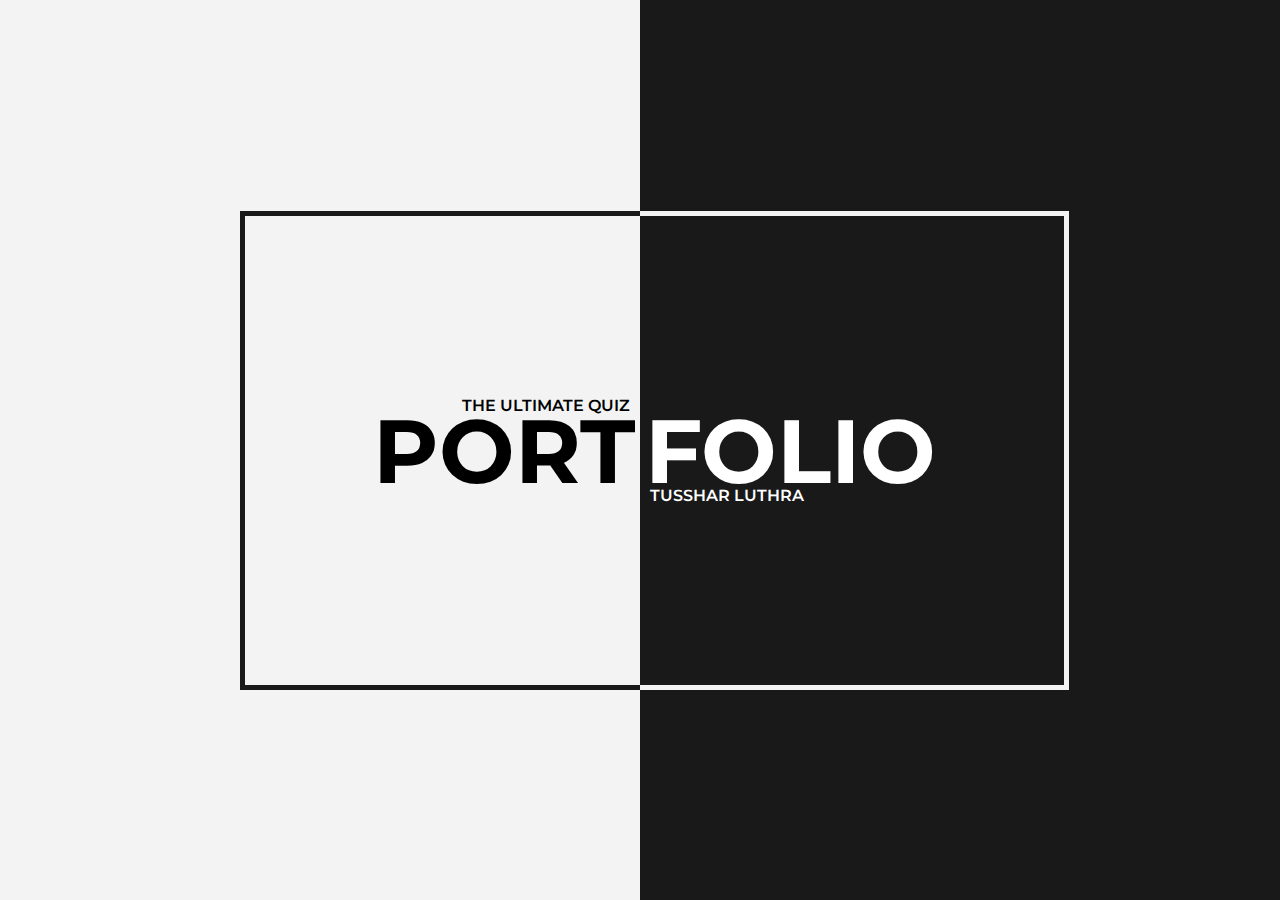
<file: portfolio/index.html>
<!DOCTYPE html>
<html lang="en">
  <head>
    <meta charset="UTF-8" />
    <meta http-equiv="X-UA-Compatible" content="IE=edge" />
    <meta name="viewport" content="width=device-width, initial-scale=1.0" />
    <title>The Ultimate Quiz - Portfolio</title>
    <link rel="stylesheet" href="style.css" />
    <link rel="preconnect" href="https://fonts.gstatic.com" />
    <link
      href="https://fonts.googleapis.com/css2?family=Montserrat&display=swap"
      rel="stylesheet"
    />
    <link
      href="https://fonts.googleapis.com/css2?family=Montserrat:wght@800&display=swap"
      rel="stylesheet"
    />
  </head>
  <body>
    <div class="container">
      <!-- <section>
        <h1 class="title">
          The Ultimate Quiz <br />
          Portfolio
        </h1>
        <p class="subtitle">Knowledge is Power!</p>
        <p class="scrollMsg">
          swipe left <span class="arrowBody"></span>
          <?xml version="1.0" encoding="UTF-8" standalone="no"?>
          <!DOCTYPE svg PUBLIC "-//W3C//DTD SVG 1.1//EN" "http://www.w3.org/Graphics/SVG/1.1/DTD/svg11.dtd">
          <svg
            class="triangle"
            style="
              fill-rule: nonzero;
              clip-rule: evenodd;
              stroke-linecap: round;
              stroke-linejoin: round;
            "
            xmlns:xlink="http://www.w3.org/1999/xlink"
            xmlns="http://www.w3.org/2000/svg"
            xml:space="preserve"
            width="100%"
            xmlns:vectornator="http://vectornator.io"
            version="1.1"
            viewBox="0 0 144.53 128.24"
          >
            <defs />
            <g id="Layer 1" vectornator:layerName="Layer 1">
              <path
                d="M62.2865+121.081L2.36049+17.2836C-3.15048+7.73814+1.31704-2.63175e-06+12.339+0L132.191+2.86176e-05C143.213+3.12493e-05+147.68+7.73818+142.17+17.2837L82.2435+121.081C76.7325+130.626+67.7975+130.626+62.2865+121.081Z"
                opacity="1"
                fill="#ffffff"
              />
            </g>
          </svg>
        </p>
      </section> -->
      <section class="titleScreen">
        <div class="half">
          <h1 class="title">Port</h1>
        </div>
        <div class="half">
          <h1 class="title">folio</h1>
        </div>
      </section>

      <section>
        <h1 class="slideTitle">Process</h1>
        <p class="slideContent">
          The process of this project was long lasting and totally worth it.
          Throughout the process, I've enhanced my skills using APIs, CSS and
          Javascript. I've also learned a new programming language along the way
          named SASS. SASS is basically a programming language that is used to
          give extra stying to the website. Using this is not necessary but it
          is helpful because most full stack front-end developer jobs nowdays
          require SASS as a mastered language. This project will also go onto my
          resume for others to see and I will have a better chance of getting
          hired in the future. The process of the making of this project was 3
          main steps. Step 1, design. Designing the website was the first thing
          that I had to do. Without it, it would've been just a random website
          with bad looks. Step 2, layout. In this step, we make the website and
          styling the layout of the website. This is where we make the design
          come to life. And finally step 3, getting the questions. Getting the
          questions was the hardest part about this. I basically had to contact
          an API(Application Programming Interface) which gives me a question
          everytime you get one correct. This whole process took multiple
          attempts to complete and I encountered multiple errors in my code and
          I think you will be better off not seeing them.
        </p>
      </section>

      <section>
        <h1 class="slideTitle">Step 1 - Design</h1>
        <p class="slideContent">
          I came up with 2 designs of this quiz but at the end, I went for a
          more minimal look. The design that I didn't use are down below. They
          were used to create V1.0.0 of this site but this is V2.0.0.
        </p>

        <div class="slidePics">
          <img src="/assets/img/main.jpg" class="slideImg" />
          <img src="/assets/img/quiz.jpg" class="slideImg" />
          <img src="/assets/img/endMsg.jpg" class="slideImg" />
        </div>
      </section>

      <section>
        <h1 class="slideTitle">Step 2 - Layout</h1>
        <p class="slideContent">
          The layout wasn't the hard part. I just had to make some elements of
          the website and style it. I do it by programming the basic element and
          styling them sperately. The following is a picture of programming
          those basic elements.
        </p>

        <div class="slidePics">
          <img src="/assets/img/layout.png" class="slideImgBig" />
        </div>
      </section>

      <section>
        <h1 class="slideTitle">Step 3 - Getting the Questions</h1>
        <p class="slideContent">
          Getting the questions and displaying it was the hardest part about all
          this. I get my questions from an API (Application Programming
          Interface). That is basically a source which I call everytime you get
          a question correct and that provides me with the next question. I then
          display the questions, options and style them.
        </p>
      </section>

      <section>
        <h1 class="slideTitle">That's it!</h1>
        <p class="slideContent">
          That's it. That's how I made this quiz but it took 30+ hours of work.
          Imagine yourself just typing for 30 hours. It would cook your brain
          and that's exatly what happened with me. This project got my brain
          cooked multiple times but It was all worth it for 2 reasons. Number
          one, This was a school project so I had to do it. And number two, this
          goes on my resume so I'm happy. Did you do the quiz yet? Click
          <a class="quizLink" href="/quiz/">here</a> to play this quiz. And as
          always, have a great day!
        </p>
      </section>

      <!-- <section class="titleScreen">
        <div class="half">
          <h1 class="title">Port</h1>
        </div>
        <div class="half">
          <h1 class="title">folio</h1>
        </div>
      </section>

      <section>
        <div class="slide">
          <h1 class="slideTitle">Process</h1>
          <p class="slideContent">
            The process of this project was long lasting and totally worth it.
            Throughout the process, I've enhanced my skills using APIs, CSS and
            Javascript. I've also learned a new programming language along the
            way named SASS. SASS is basically a programming language that is
            used to give extra stying to the website. Using this is not
            necessary but it is helpful because most full stack front-end
            developer jobs nowdays require SASS as a mastered language. This
            project will also go onto my resume for others to see and I will
            have a better chance of getting hired in the future. The process of
            the making of this project was 3 main steps. Step 1, design.
            Designing the website was the first thing that I had to do. Without
            it, it would've been just a random website with bad looks. Step 2,
            layout. In this step, we make the website and styling the layout of
            the website. This is where we make the design come to life. And
            finally step 3, getting the questions. Getting the questions was the
            hardest part about this. I basically had to contact an
            API(Application Programming Interface) which gives me a question
            everytime you get one correct.
          </p>
        </div>
      </section> -->
    </div>
  </body>
</html>
</file>
<file: portfolio/style.css>
@import url("https://fonts.googleapis.com/css?family=Catamaran:900&display=swap");
@font-face {
  font-family: Matiz;
  src: url("/assets/fonts/Matiz.ttf");
}
*,
*::before,
*::after {
  margin: 0;
  padding: 0;
  box-sizing: border-box;
}

::-webkit-scrollbar {
  height: 16px;
  overflow: visible;
  width: 16px;
}

::-webkit-scrollbar-button {
  height: 0px;
  width: 0px;
}

::-webkit-scrollbar-corner {
  background: transparent;
}

::-webkit-scrollbar-thumb {
  border-style: solid;
  border-color: transparent;
  border-width: 4px;
  background-color: #dadce0;
  border-radius: 8px;
  box-shadow: none;
  background-clip: padding-box;
}

::-webkit-scrollbar-thumb:hover {
  background-color: #9b9b9b;
}

::-webkit-scrollbar-track {
  box-shadow: none;
  margin: 0px 4px;
  background-clip: padding-box;
  border-style: solid;
  border-color: transparent;
  border-image: initial;
  border-width: 0px 0px 0px 4px;
}

body {
  width: 100vw;
  height: 100vh;
  font-family: "Montserrat", sans-serif;
  overflow-y: hidden !important;
}
body .container {
  width: 100vw;
  height: 100vh;
  scroll-snap-type: both mandatory;
  overflow-x: scroll;
  overflow-y: hidden !important;
  display: flex;
  background: #191919;
  color: white;
}
body .container section {
  flex: none;
  display: flex;
  justify-content: center;
  align-items: center;
  width: 100vw;
  height: 100vh;
  scroll-snap-align: center;
  overflow-y: hidden !important;
  position: relative;
  flex-direction: column;
}
body .container section.titleScreen {
  display: flex;
  flex-direction: row;
}
body .container section.titleScreen .half {
  width: 50vw;
  height: 100vh;
  display: flex;
  align-items: center;
}
body .container section.titleScreen .half:nth-child(1) {
  background: #f3f3f3;
  color: #000;
  justify-content: flex-end;
}
body .container section.titleScreen .half:nth-child(1) .title {
  padding: 20vh 5px 20vh 10vw;
  border: 5px solid #191919;
  border-right: none;
}
body .container section.titleScreen .half:nth-child(1) .title::before {
  content: "The Ultimate Quiz";
  text-transform: uppercase;
  position: absolute;
  top: 20vh;
  right: 10px;
  font-size: 1rem;
  font-weight: 600;
}
body .container section.titleScreen .half:nth-child(2) {
  background: #191919;
  color: #fff;
  justify-content: flex-start;
  color: white;
}
body .container section.titleScreen .half:nth-child(2) .title {
  padding: 20vh 10vw 20vh 5px;
  border: 5px solid #f3f3f3;
  border-left: none;
}
body .container section.titleScreen .half:nth-child(2) .title::after {
  content: "Tusshar Luthra";
  text-transform: uppercase;
  position: absolute;
  bottom: 20vh;
  left: 10px;
  font-size: 1rem;
  font-weight: 600;
}
body .container section.titleScreen .half .title {
  text-transform: uppercase;
  position: relative;
  font-family: "Montserrat", sans-serif;
  font-size: clamp(3rem, 7vw, 10rem);
  font-weight: bolder;
}
@media (max-width: 1055px) {
  body .container section.titleScreen .half:nth-child(1) .title::before {
    top: 30%;
    right: 5px;
    font-size: 0.9rem;
  }
  body .container section.titleScreen .half:nth-child(1) .title {
    padding: 10vh 5px 10vh 5vw;
  }
  body .container section.titleScreen .half:nth-child(2) {
    margin-right: 2.5vw;
  }
  body .container section.titleScreen .half:nth-child(2) .title::after {
    bottom: 30%;
    left: 5px;
    font-size: 0.9rem;
  }
  body .container section.titleScreen .half:nth-child(2) .title {
    padding: 10vh 5vw 10vh 5px;
  }
}
body .container section .slideTitle {
  font-family: Matiz, sans-serif;
  letter-spacing: 1px;
  font-size: clamp(1.5rem, 5vw, 10rem);
  text-align: center;
  position: absolute;
  top: 3vw;
}
body .container section .slideContent {
  margin-top: 1rem;
  font-size: clamp(0.9rem, 2vw, 9rem);
  width: 80vw;
  text-align: center;
  font-size: 0.9rem;
}
body .container section .slidePics {
  display: flex;
  flex-wrap: wrap;
  width: 80vw;
  margin: 0 auto;
  justify-content: space-around;
}
body .container section .slideImg, body .container section .slideImgPortrait, body .container section .slideImgBig {
  width: clamp(10rem, 20vw, 20rem);
  border-radius: 12px;
  margin-top: 2vh;
  box-shadow: 0px 4px 4px rgba(0, 0, 0, 0.25);
}
body .container section .slideImgBig {
  width: clamp(2rem, 40vw, 40rem);
}
body .container section .slideImgPortrait {
  width: clamp(2rem, 15vw, 30rem);
}
body .container section .quizLink {
  color: #61a3ff;
  font-weight: 600;
  text-decoration: none;
  position: relative;
  border-bottom: 2px solid transparent;
  transition: all 0.25s linear;
  position: relative;
}
body .container section .quizLink:before {
  content: "";
  display: block;
  width: 100%;
  height: 2px;
  background-color: #61a3ff;
  position: absolute;
  left: 0;
  bottom: -3px;
  transform-origin: left;
  transform: scale(0);
  transition: 0.25s linear;
}
body .container section .quizLink:hover:before {
  transform: scale(1);
}

/*# sourceMappingURL=style.css.map */
</file>
